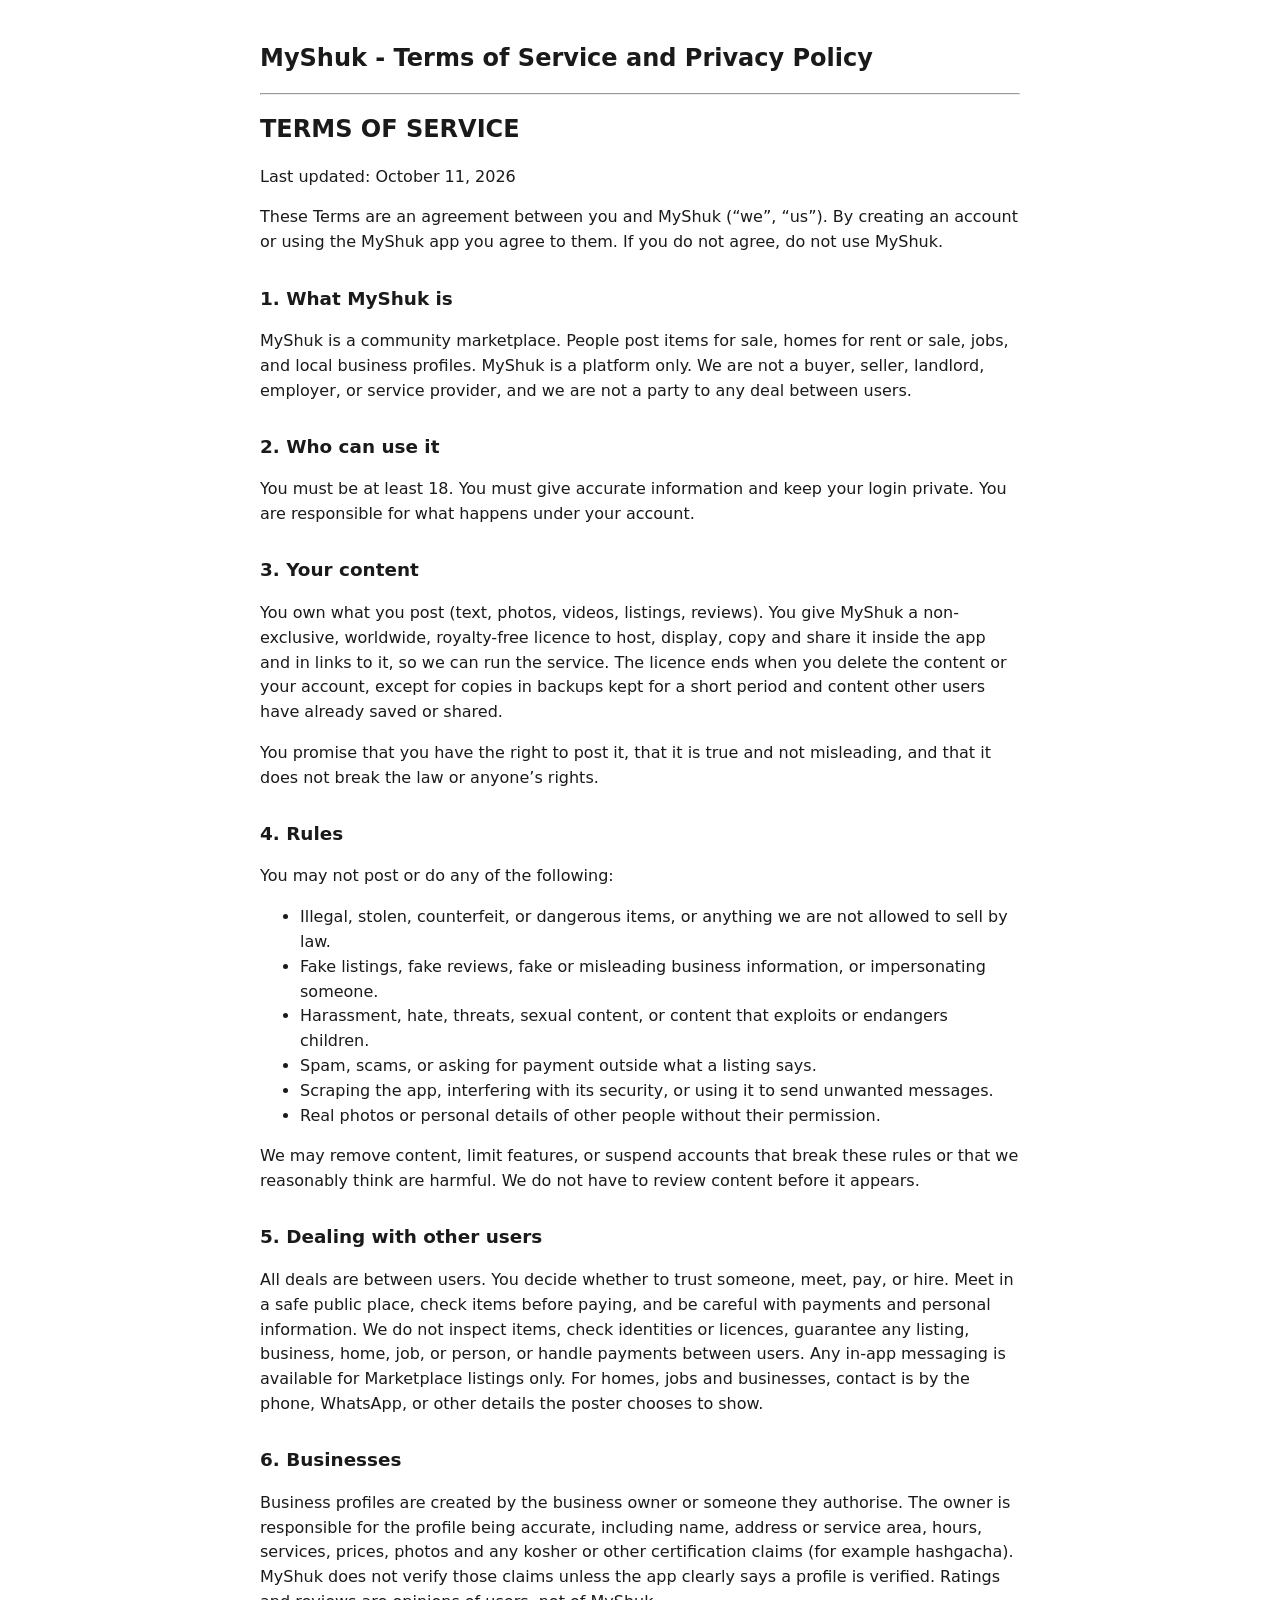
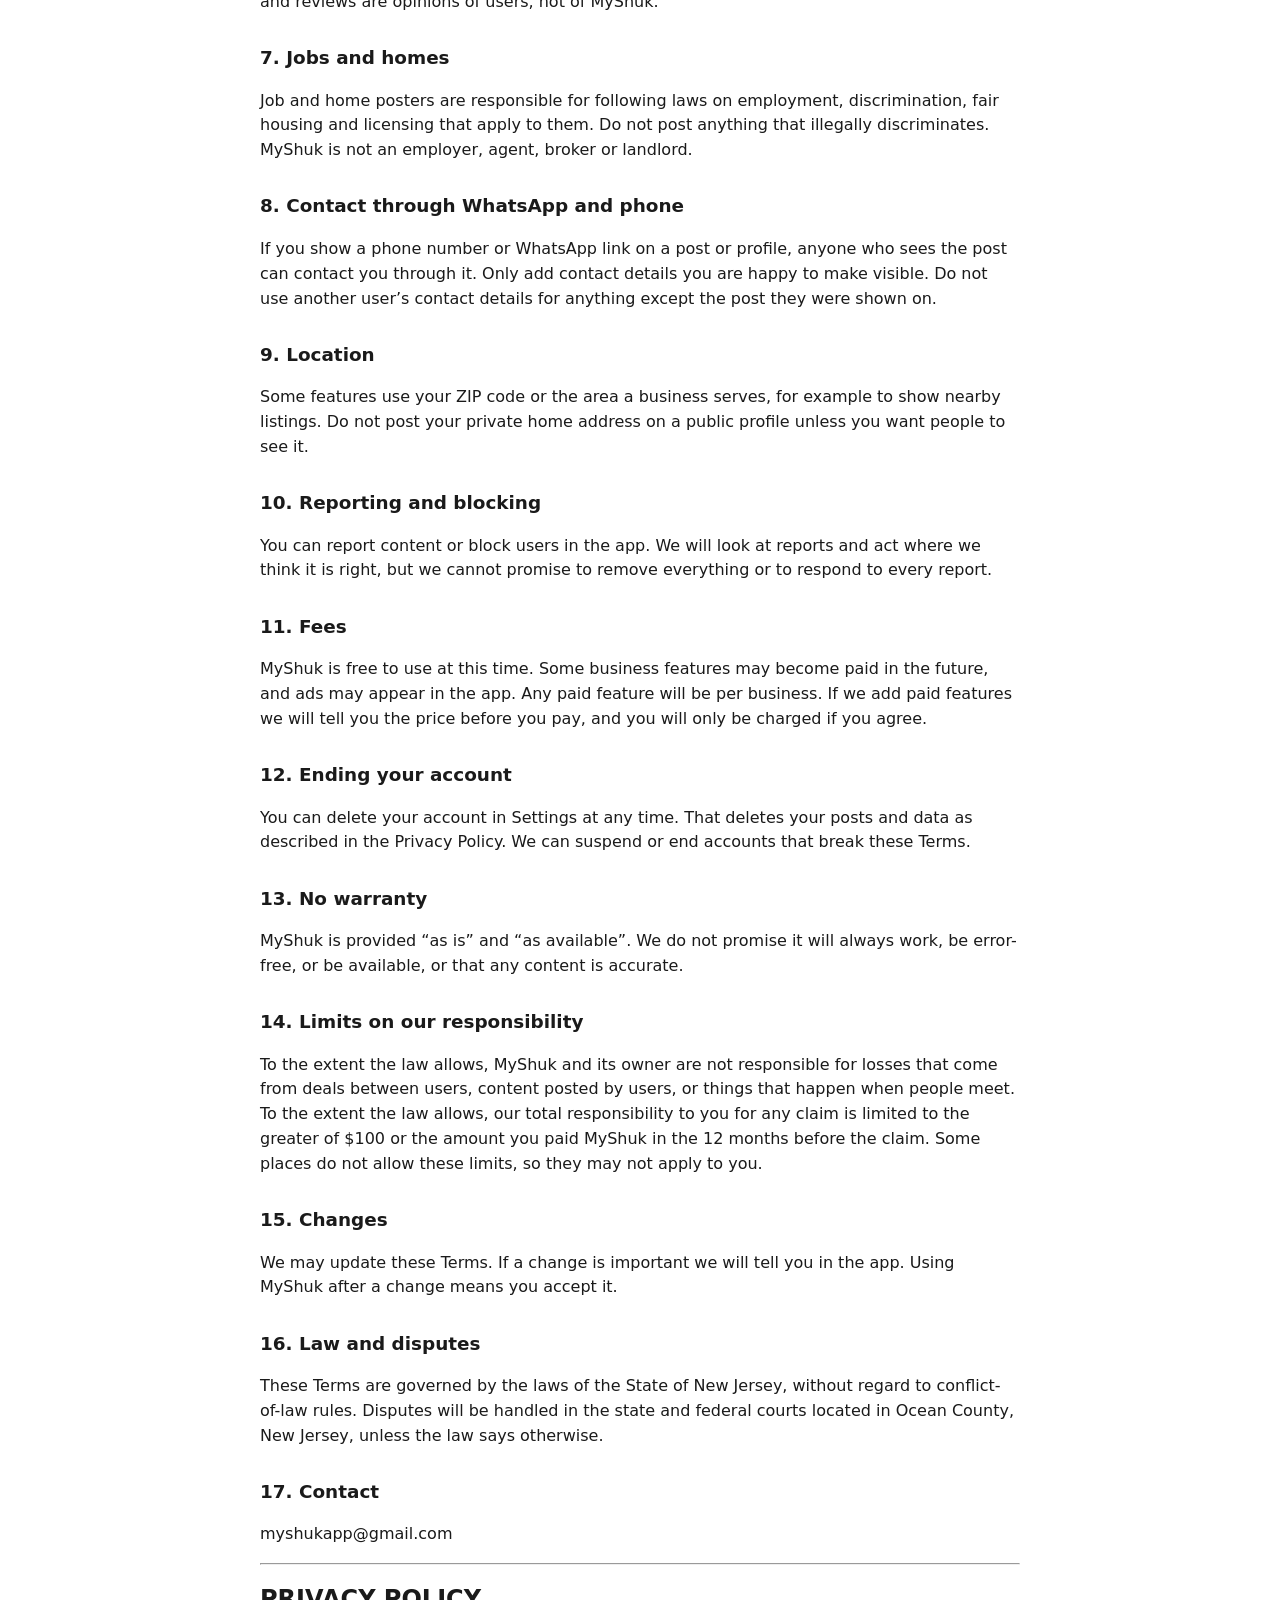
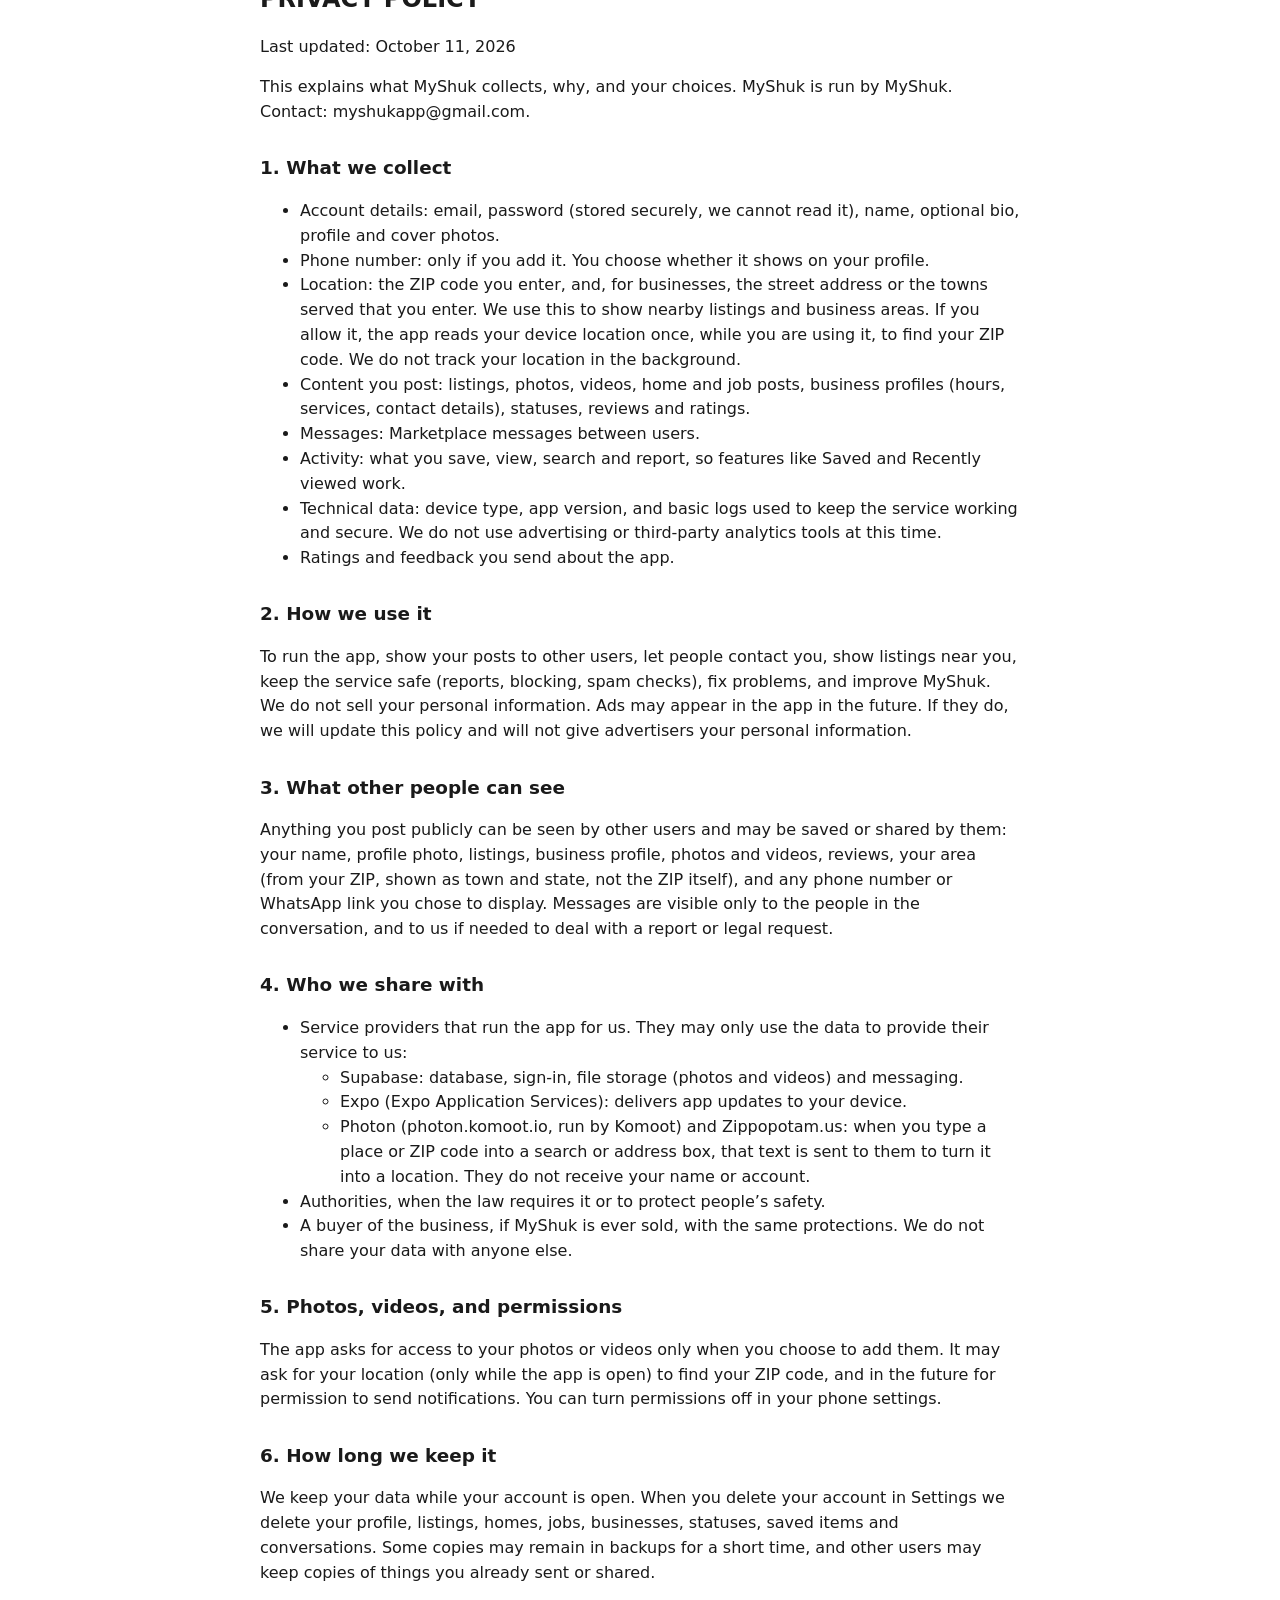
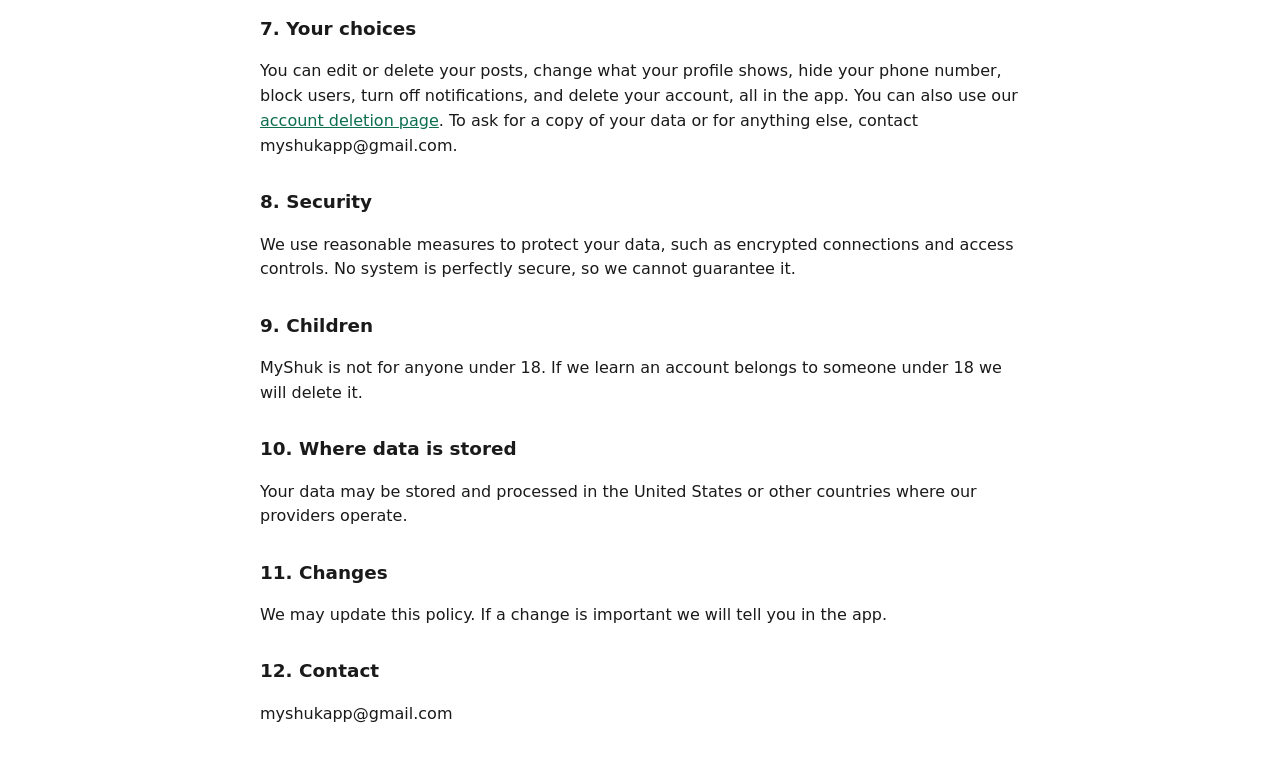
<file: index.html>
<!DOCTYPE html>
<html xmlns="http://www.w3.org/1999/xhtml" lang="" xml:lang="">
<head>
  <meta charset="utf-8" />
  <meta name="generator" content="pandoc" />
  <meta name="viewport" content="width=device-width, initial-scale=1.0, user-scalable=yes" />
  <title>MyShuk - Terms of Service and Privacy Policy</title>
  <style>
    code{white-space: pre-wrap;}
    span.smallcaps{font-variant: small-caps;}
    span.underline{text-decoration: underline;}
    div.column{display: inline-block; vertical-align: top; width: 50%;}
    div.hanging-indent{margin-left: 1.5em; text-indent: -1.5em;}
    ul.task-list{list-style: none;}
  </style>
  <link rel="stylesheet" href="style.css" />
</head>
<body>
<header id="title-block-header">
<h1 class="title">MyShuk - Terms of Service and Privacy Policy</h1>
</header>
<hr />
<h1 id="terms-of-service">TERMS OF SERVICE</h1>
<p>Last updated: October 11, 2026</p>
<p>These Terms are an agreement between you and MyShuk (“we”, “us”). By creating an account or using the MyShuk app you agree to them. If you do not agree, do not use MyShuk.</p>
<h2 id="what-myshuk-is">1. What MyShuk is</h2>
<p>MyShuk is a community marketplace. People post items for sale, homes for rent or sale, jobs, and local business profiles. MyShuk is a platform only. We are not a buyer, seller, landlord, employer, or service provider, and we are not a party to any deal between users.</p>
<h2 id="who-can-use-it">2. Who can use it</h2>
<p>You must be at least 18. You must give accurate information and keep your login private. You are responsible for what happens under your account.</p>
<h2 id="your-content">3. Your content</h2>
<p>You own what you post (text, photos, videos, listings, reviews). You give MyShuk a non-exclusive, worldwide, royalty-free licence to host, display, copy and share it inside the app and in links to it, so we can run the service. The licence ends when you delete the content or your account, except for copies in backups kept for a short period and content other users have already saved or shared.</p>
<p>You promise that you have the right to post it, that it is true and not misleading, and that it does not break the law or anyone’s rights.</p>
<h2 id="rules">4. Rules</h2>
<p>You may not post or do any of the following:</p>
<ul>
<li>Illegal, stolen, counterfeit, or dangerous items, or anything we are not allowed to sell by law.</li>
<li>Fake listings, fake reviews, fake or misleading business information, or impersonating someone.</li>
<li>Harassment, hate, threats, sexual content, or content that exploits or endangers children.</li>
<li>Spam, scams, or asking for payment outside what a listing says.</li>
<li>Scraping the app, interfering with its security, or using it to send unwanted messages.</li>
<li>Real photos or personal details of other people without their permission.</li>
</ul>
<p>We may remove content, limit features, or suspend accounts that break these rules or that we reasonably think are harmful. We do not have to review content before it appears.</p>
<h2 id="dealing-with-other-users">5. Dealing with other users</h2>
<p>All deals are between users. You decide whether to trust someone, meet, pay, or hire. Meet in a safe public place, check items before paying, and be careful with payments and personal information. We do not inspect items, check identities or licences, guarantee any listing, business, home, job, or person, or handle payments between users. Any in-app messaging is available for Marketplace listings only. For homes, jobs and businesses, contact is by the phone, WhatsApp, or other details the poster chooses to show.</p>
<h2 id="businesses">6. Businesses</h2>
<p>Business profiles are created by the business owner or someone they authorise. The owner is responsible for the profile being accurate, including name, address or service area, hours, services, prices, photos and any kosher or other certification claims (for example hashgacha). MyShuk does not verify those claims unless the app clearly says a profile is verified. Ratings and reviews are opinions of users, not of MyShuk.</p>
<h2 id="jobs-and-homes">7. Jobs and homes</h2>
<p>Job and home posters are responsible for following laws on employment, discrimination, fair housing and licensing that apply to them. Do not post anything that illegally discriminates. MyShuk is not an employer, agent, broker or landlord.</p>
<h2 id="contact-through-whatsapp-and-phone">8. Contact through WhatsApp and phone</h2>
<p>If you show a phone number or WhatsApp link on a post or profile, anyone who sees the post can contact you through it. Only add contact details you are happy to make visible. Do not use another user’s contact details for anything except the post they were shown on.</p>
<h2 id="location">9. Location</h2>
<p>Some features use your ZIP code or the area a business serves, for example to show nearby listings. Do not post your private home address on a public profile unless you want people to see it.</p>
<h2 id="reporting-and-blocking">10. Reporting and blocking</h2>
<p>You can report content or block users in the app. We will look at reports and act where we think it is right, but we cannot promise to remove everything or to respond to every report.</p>
<h2 id="fees">11. Fees</h2>
<p>MyShuk is free to use at this time. Some business features may become paid in the future, and ads may appear in the app. Any paid feature will be per business. If we add paid features we will tell you the price before you pay, and you will only be charged if you agree.</p>
<h2 id="ending-your-account">12. Ending your account</h2>
<p>You can delete your account in Settings at any time. That deletes your posts and data as described in the Privacy Policy. We can suspend or end accounts that break these Terms.</p>
<h2 id="no-warranty">13. No warranty</h2>
<p>MyShuk is provided “as is” and “as available”. We do not promise it will always work, be error-free, or be available, or that any content is accurate.</p>
<h2 id="limits-on-our-responsibility">14. Limits on our responsibility</h2>
<p>To the extent the law allows, MyShuk and its owner are not responsible for losses that come from deals between users, content posted by users, or things that happen when people meet. To the extent the law allows, our total responsibility to you for any claim is limited to the greater of $100 or the amount you paid MyShuk in the 12 months before the claim. Some places do not allow these limits, so they may not apply to you.</p>
<h2 id="changes">15. Changes</h2>
<p>We may update these Terms. If a change is important we will tell you in the app. Using MyShuk after a change means you accept it.</p>
<h2 id="law-and-disputes">16. Law and disputes</h2>
<p>These Terms are governed by the laws of the State of New Jersey, without regard to conflict-of-law rules. Disputes will be handled in the state and federal courts located in Ocean County, New Jersey, unless the law says otherwise.</p>
<h2 id="contact">17. Contact</h2>
<p>myshukapp@gmail.com</p>
<hr />
<h1 id="privacy-policy">PRIVACY POLICY</h1>
<p>Last updated: October 11, 2026</p>
<p>This explains what MyShuk collects, why, and your choices. MyShuk is run by MyShuk. Contact: myshukapp@gmail.com.</p>
<h2 id="what-we-collect">1. What we collect</h2>
<ul>
<li>Account details: email, password (stored securely, we cannot read it), name, optional bio, profile and cover photos.</li>
<li>Phone number: only if you add it. You choose whether it shows on your profile.</li>
<li>Location: the ZIP code you enter, and, for businesses, the street address or the towns served that you enter. We use this to show nearby listings and business areas. If you allow it, the app reads your device location once, while you are using it, to find your ZIP code. We do not track your location in the background.</li>
<li>Content you post: listings, photos, videos, home and job posts, business profiles (hours, services, contact details), statuses, reviews and ratings.</li>
<li>Messages: Marketplace messages between users.</li>
<li>Activity: what you save, view, search and report, so features like Saved and Recently viewed work.</li>
<li>Technical data: device type, app version, and basic logs used to keep the service working and secure. We do not use advertising or third-party analytics tools at this time.</li>
<li>Ratings and feedback you send about the app.</li>
</ul>
<h2 id="how-we-use-it">2. How we use it</h2>
<p>To run the app, show your posts to other users, let people contact you, show listings near you, keep the service safe (reports, blocking, spam checks), fix problems, and improve MyShuk. We do not sell your personal information. Ads may appear in the app in the future. If they do, we will update this policy and will not give advertisers your personal information.</p>
<h2 id="what-other-people-can-see">3. What other people can see</h2>
<p>Anything you post publicly can be seen by other users and may be saved or shared by them: your name, profile photo, listings, business profile, photos and videos, reviews, your area (from your ZIP, shown as town and state, not the ZIP itself), and any phone number or WhatsApp link you chose to display. Messages are visible only to the people in the conversation, and to us if needed to deal with a report or legal request.</p>
<h2 id="who-we-share-with">4. Who we share with</h2>
<ul>
<li>Service providers that run the app for us. They may only use the data to provide their service to us:
<ul>
<li>Supabase: database, sign-in, file storage (photos and videos) and messaging.</li>
<li>Expo (Expo Application Services): delivers app updates to your device.</li>
<li>Photon (photon.komoot.io, run by Komoot) and Zippopotam.us: when you type a place or ZIP code into a search or address box, that text is sent to them to turn it into a location. They do not receive your name or account.</li>
</ul></li>
<li>Authorities, when the law requires it or to protect people’s safety.</li>
<li>A buyer of the business, if MyShuk is ever sold, with the same protections. We do not share your data with anyone else.</li>
</ul>
<h2 id="photos-videos-and-permissions">5. Photos, videos, and permissions</h2>
<p>The app asks for access to your photos or videos only when you choose to add them. It may ask for your location (only while the app is open) to find your ZIP code, and in the future for permission to send notifications. You can turn permissions off in your phone settings.</p>
<h2 id="how-long-we-keep-it">6. How long we keep it</h2>
<p>We keep your data while your account is open. When you delete your account in Settings we delete your profile, listings, homes, jobs, businesses, statuses, saved items and conversations. Some copies may remain in backups for a short time, and other users may keep copies of things you already sent or shared.</p>
<h2 id="your-choices">7. Your choices</h2>
<p>You can edit or delete your posts, change what your profile shows, hide your phone number, block users, turn off notifications, and delete your account, all in the app. You can also use our <a href="delete-account.html">account deletion page</a>. To ask for a copy of your data or for anything else, contact myshukapp@gmail.com.</p>
<h2 id="security">8. Security</h2>
<p>We use reasonable measures to protect your data, such as encrypted connections and access controls. No system is perfectly secure, so we cannot guarantee it.</p>
<h2 id="children">9. Children</h2>
<p>MyShuk is not for anyone under 18. If we learn an account belongs to someone under 18 we will delete it.</p>
<h2 id="where-data-is-stored">10. Where data is stored</h2>
<p>Your data may be stored and processed in the United States or other countries where our providers operate.</p>
<h2 id="changes-1">11. Changes</h2>
<p>We may update this policy. If a change is important we will tell you in the app.</p>
<h2 id="contact-1">12. Contact</h2>
<p>myshukapp@gmail.com</p>
</body>
</html>
</file>
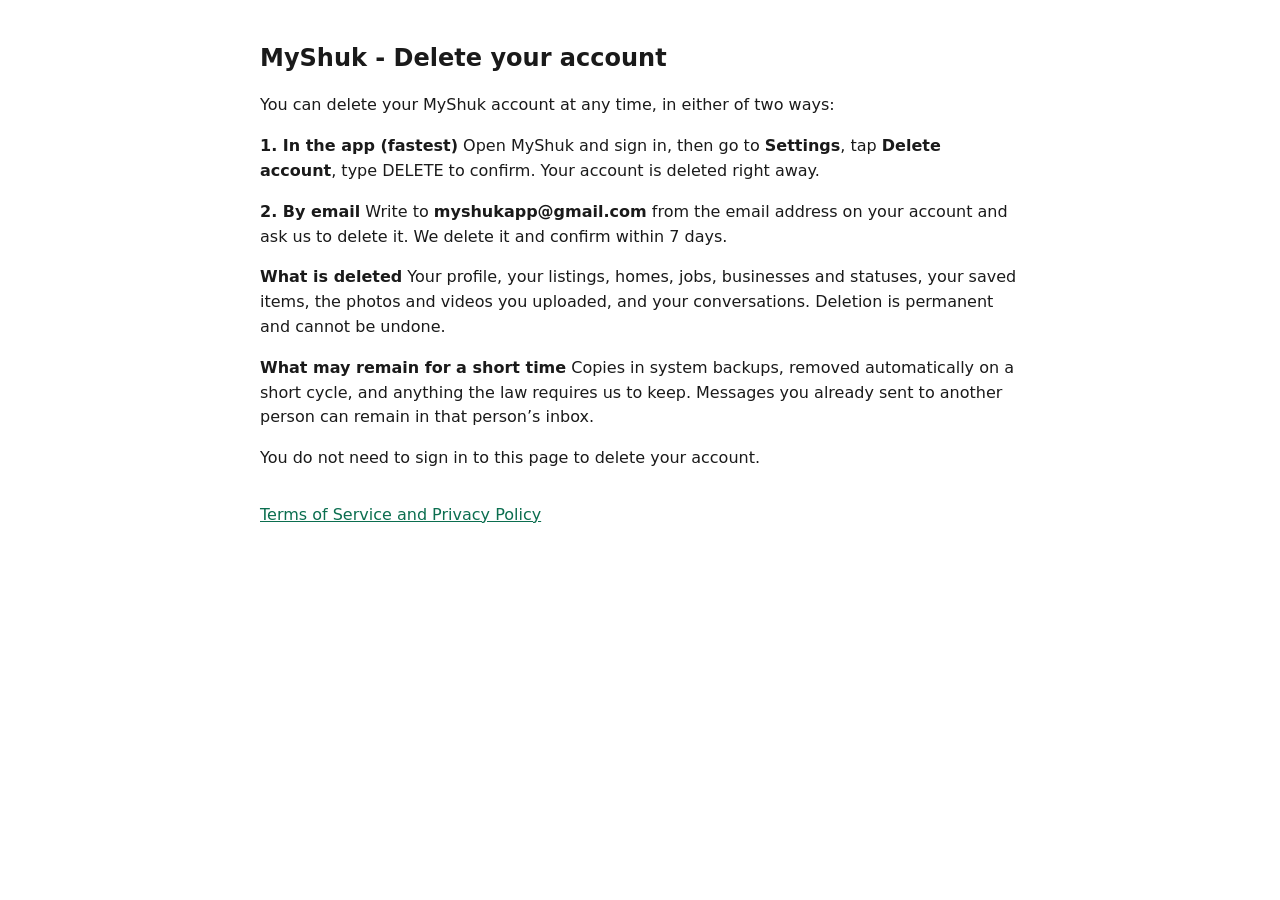
<file: delete-account.html>
<!DOCTYPE html>
<html xmlns="http://www.w3.org/1999/xhtml" lang="" xml:lang="">
<head>
  <meta charset="utf-8" />
  <meta name="generator" content="pandoc" />
  <meta name="viewport" content="width=device-width, initial-scale=1.0, user-scalable=yes" />
  <title>MyShuk - Delete your account</title>
  <style>
    code{white-space: pre-wrap;}
    span.smallcaps{font-variant: small-caps;}
    span.underline{text-decoration: underline;}
    div.column{display: inline-block; vertical-align: top; width: 50%;}
    div.hanging-indent{margin-left: 1.5em; text-indent: -1.5em;}
    ul.task-list{list-style: none;}
  </style>
  <link rel="stylesheet" href="style.css" />
</head>
<body>
<header id="title-block-header">
<h1 class="title">MyShuk - Delete your account</h1>
</header>
<p>You can delete your MyShuk account at any time, in either of two ways:</p>
<p><strong>1. In the app (fastest)</strong> Open MyShuk and sign in, then go to <strong>Settings</strong>, tap <strong>Delete account</strong>, type DELETE to confirm. Your account is deleted right away.</p>
<p><strong>2. By email</strong> Write to <strong>myshukapp@gmail.com</strong> from the email address on your account and ask us to delete it. We delete it and confirm within 7 days.</p>
<p><strong>What is deleted</strong> Your profile, your listings, homes, jobs, businesses and statuses, your saved items, the photos and videos you uploaded, and your conversations. Deletion is permanent and cannot be undone.</p>
<p><strong>What may remain for a short time</strong> Copies in system backups, removed automatically on a short cycle, and anything the law requires us to keep. Messages you already sent to another person can remain in that person’s inbox.</p>
<p>You do not need to sign in to this page to delete your account.</p>
<p style="margin-top:2em"><a href="index.html">Terms of Service and Privacy Policy</a></p></body>
</html>
</file>
<file: style.css>
body{font-family:system-ui,-apple-system,sans-serif;max-width:760px;margin:0 auto;padding:24px 16px;line-height:1.55;color:#1a1a1a}
h1{font-size:1.5rem} h2{font-size:1.15rem;margin-top:1.6em}
a{color:#0b6e4f}
</file>
